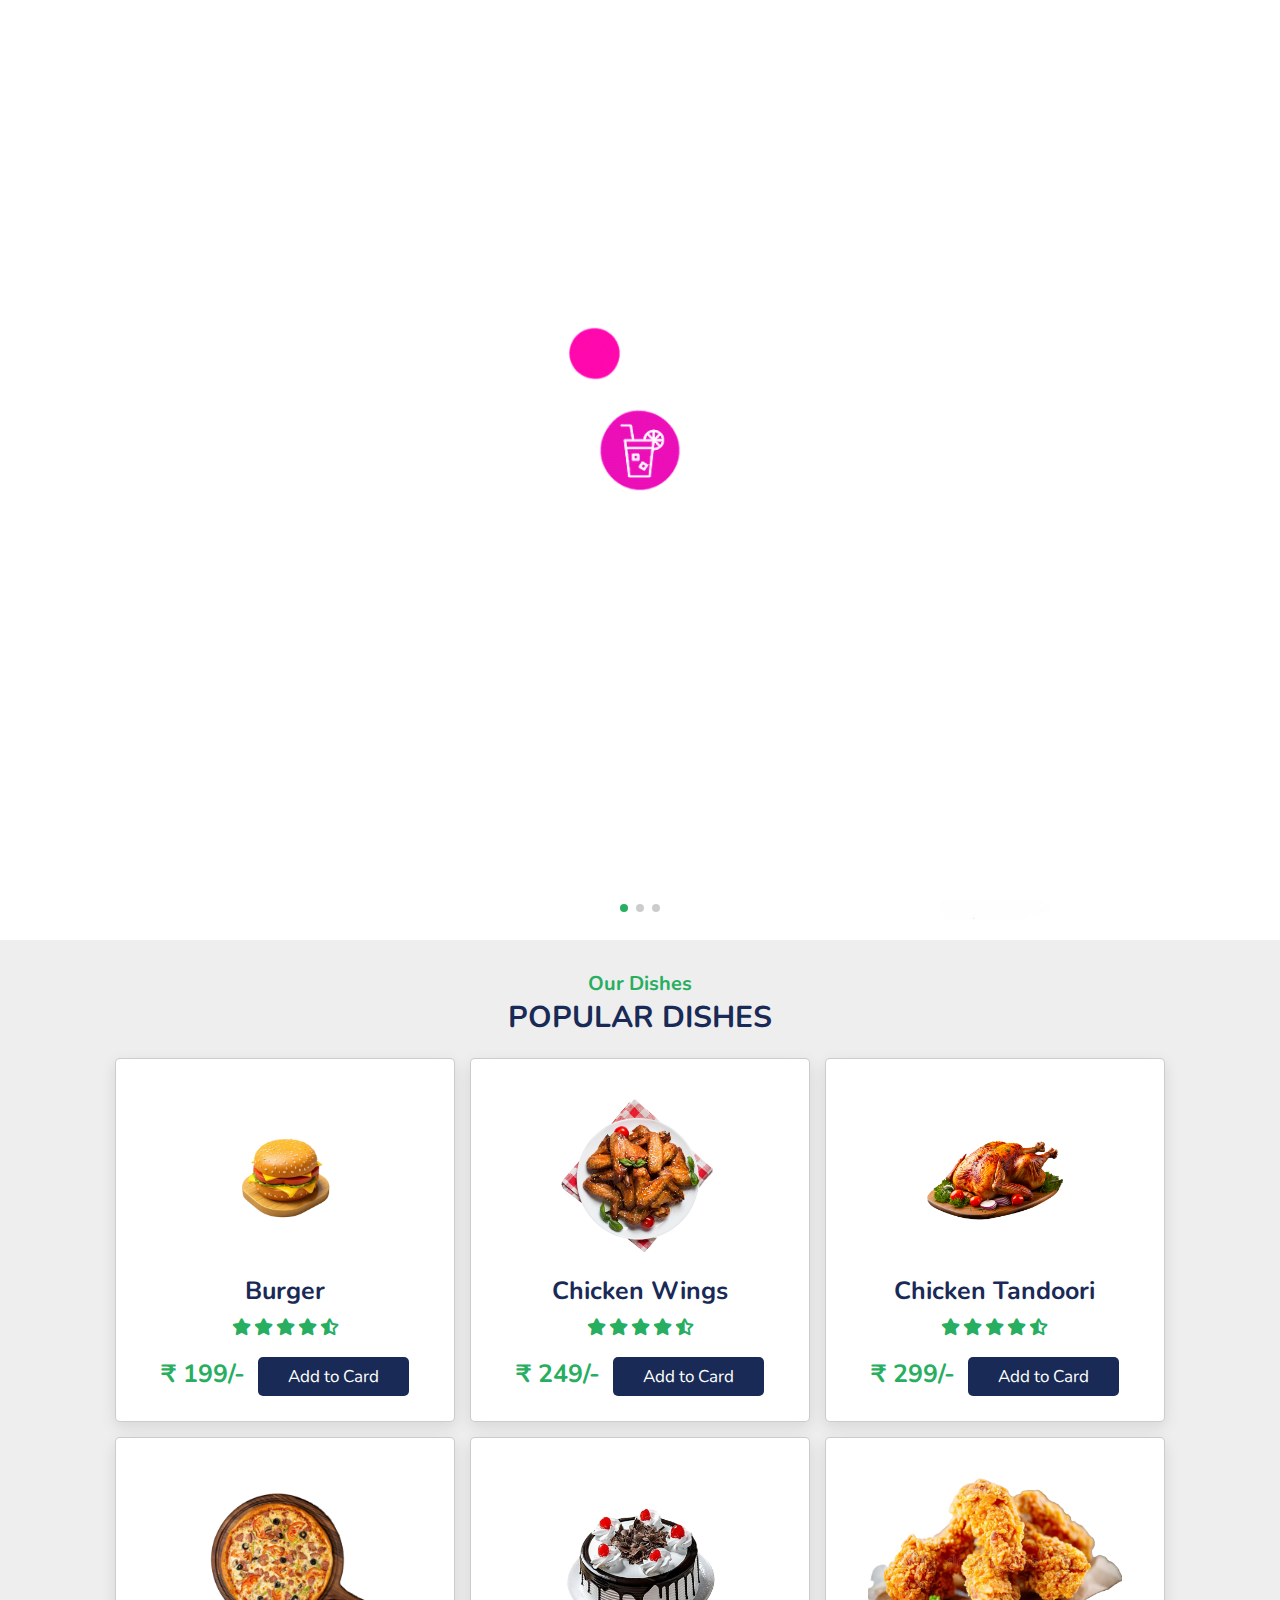
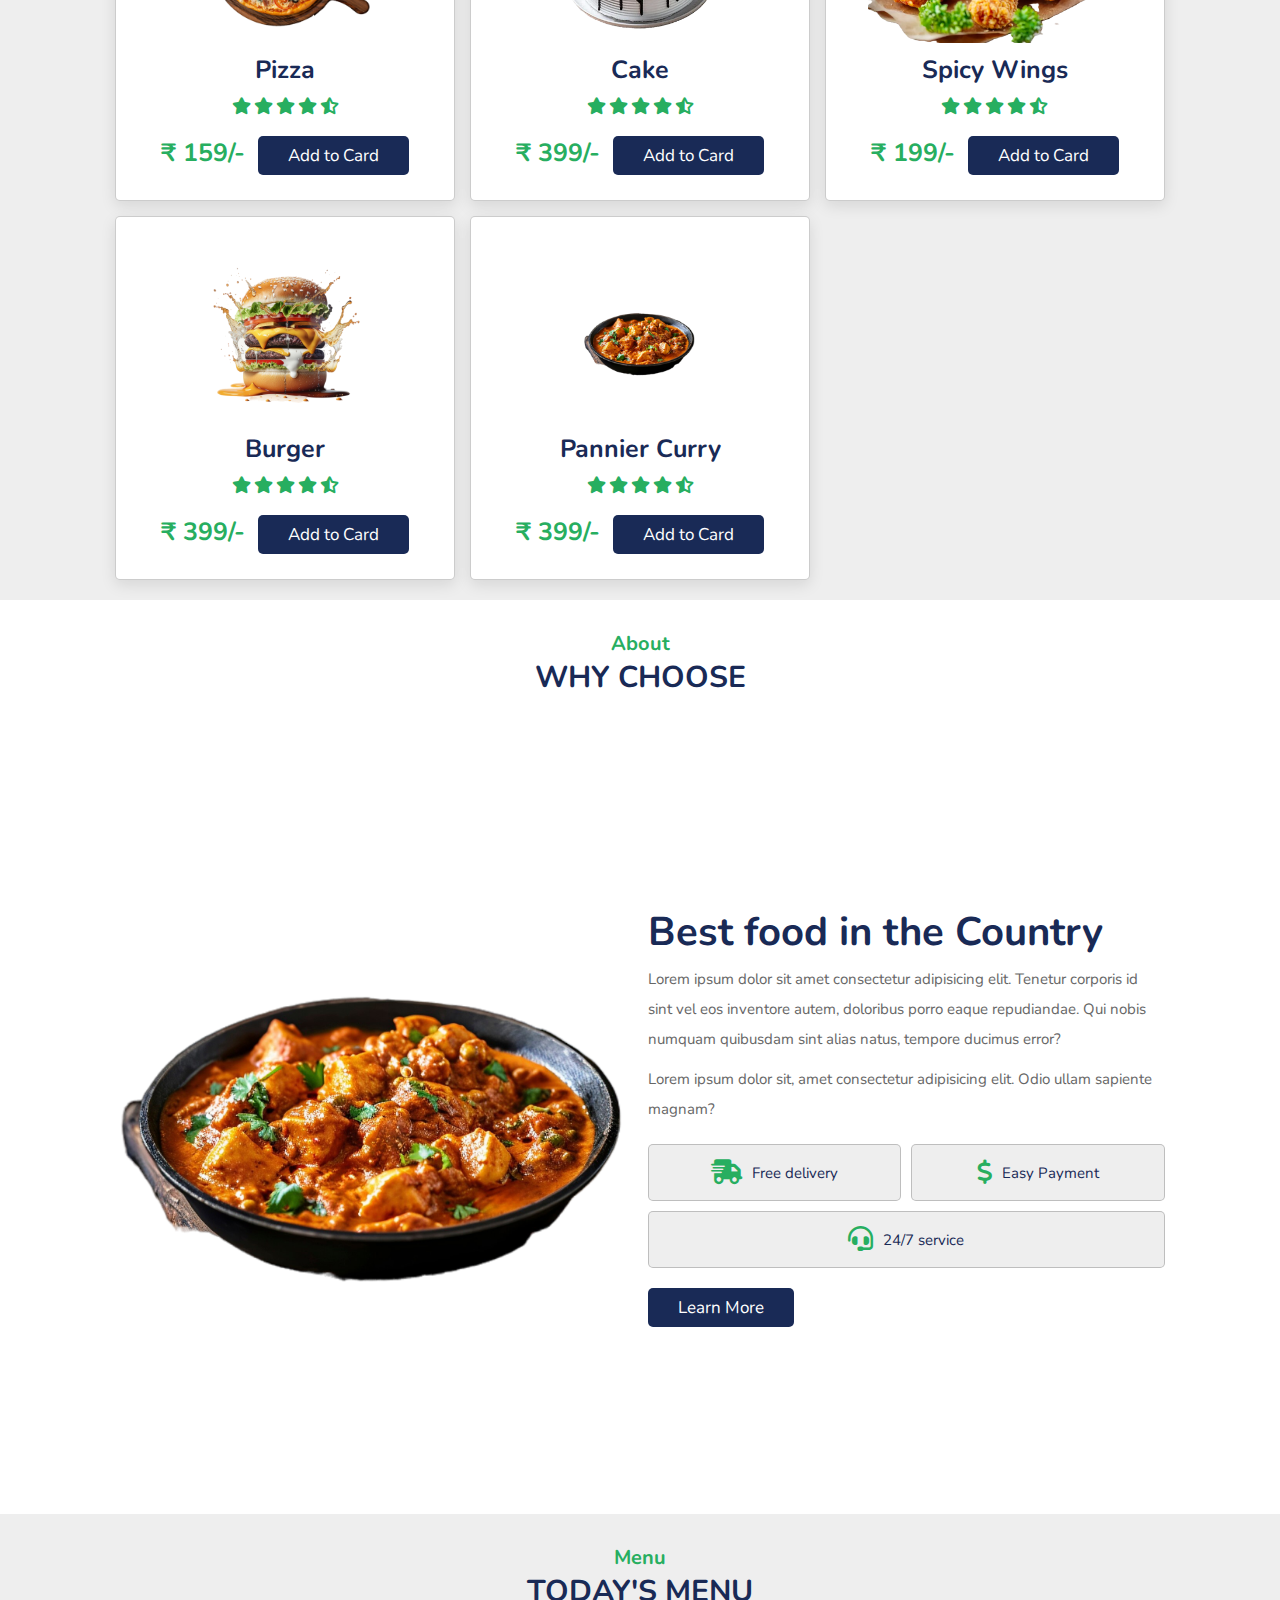
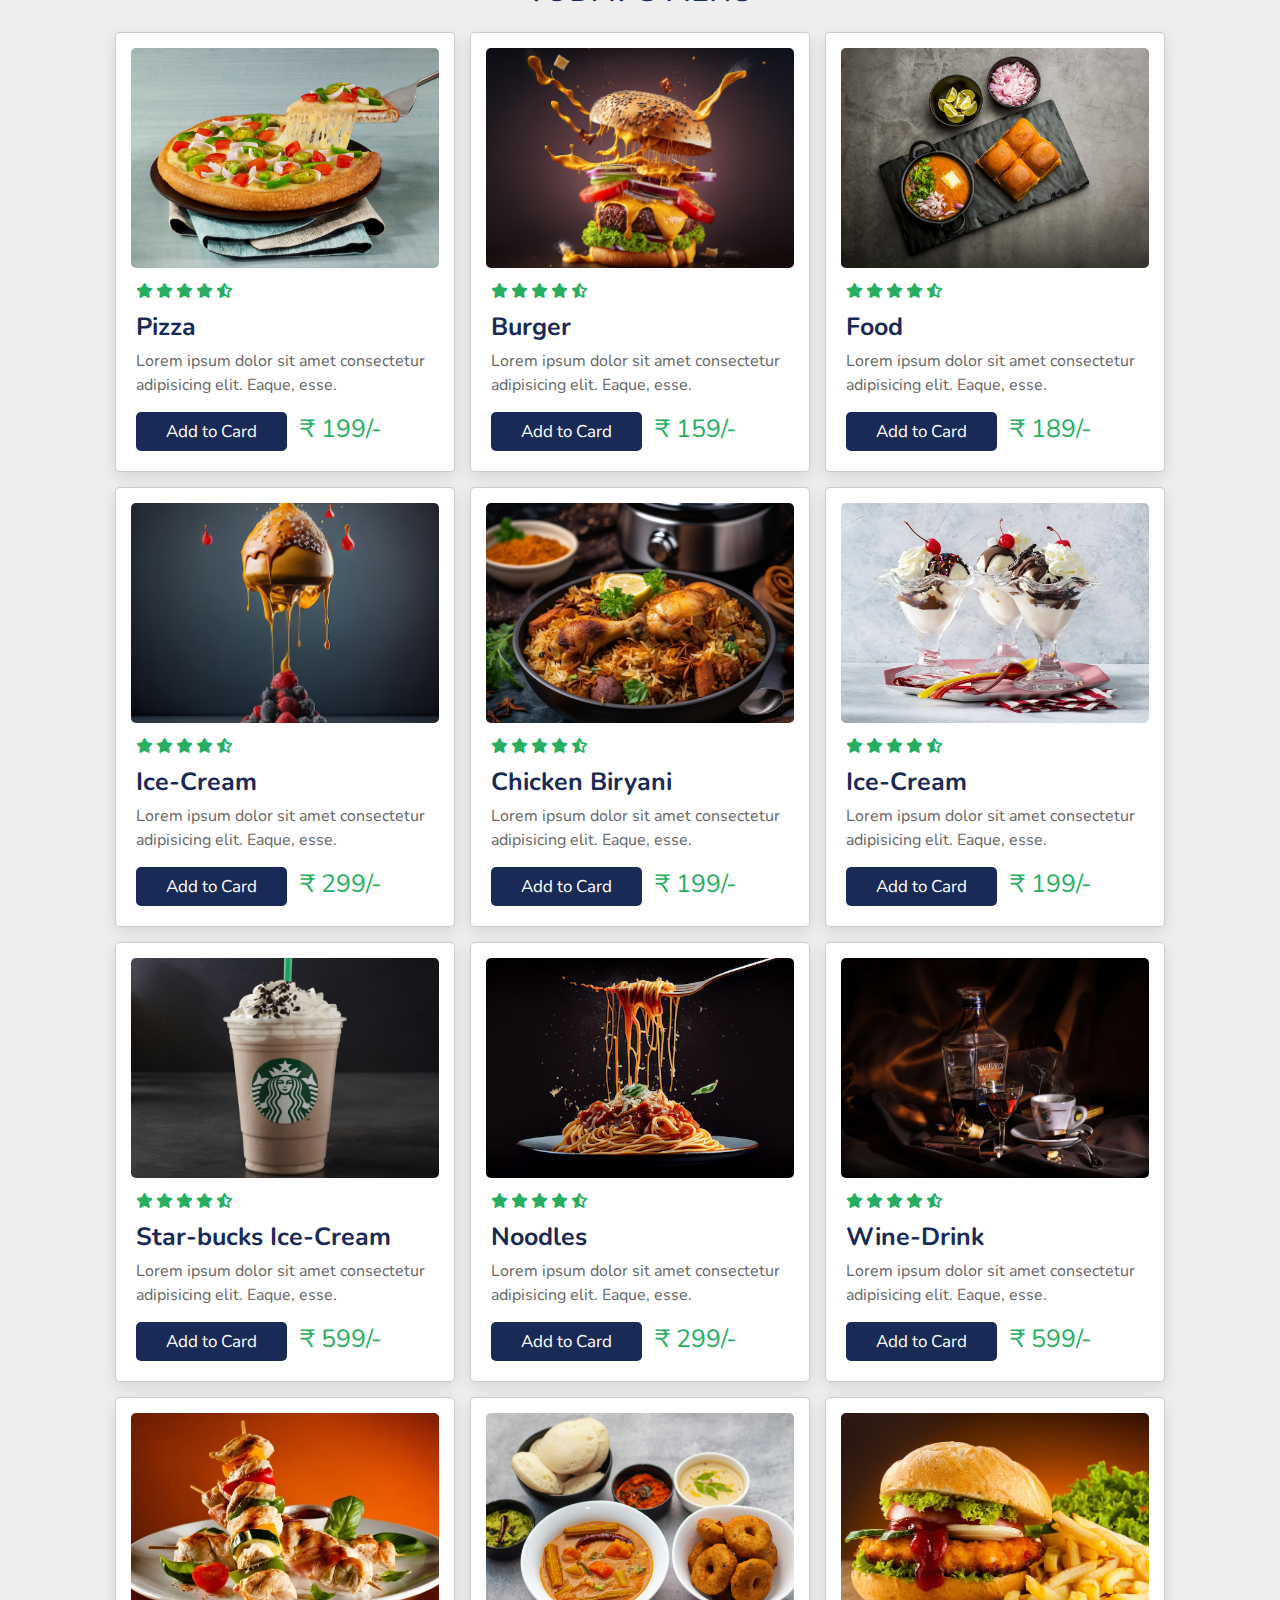
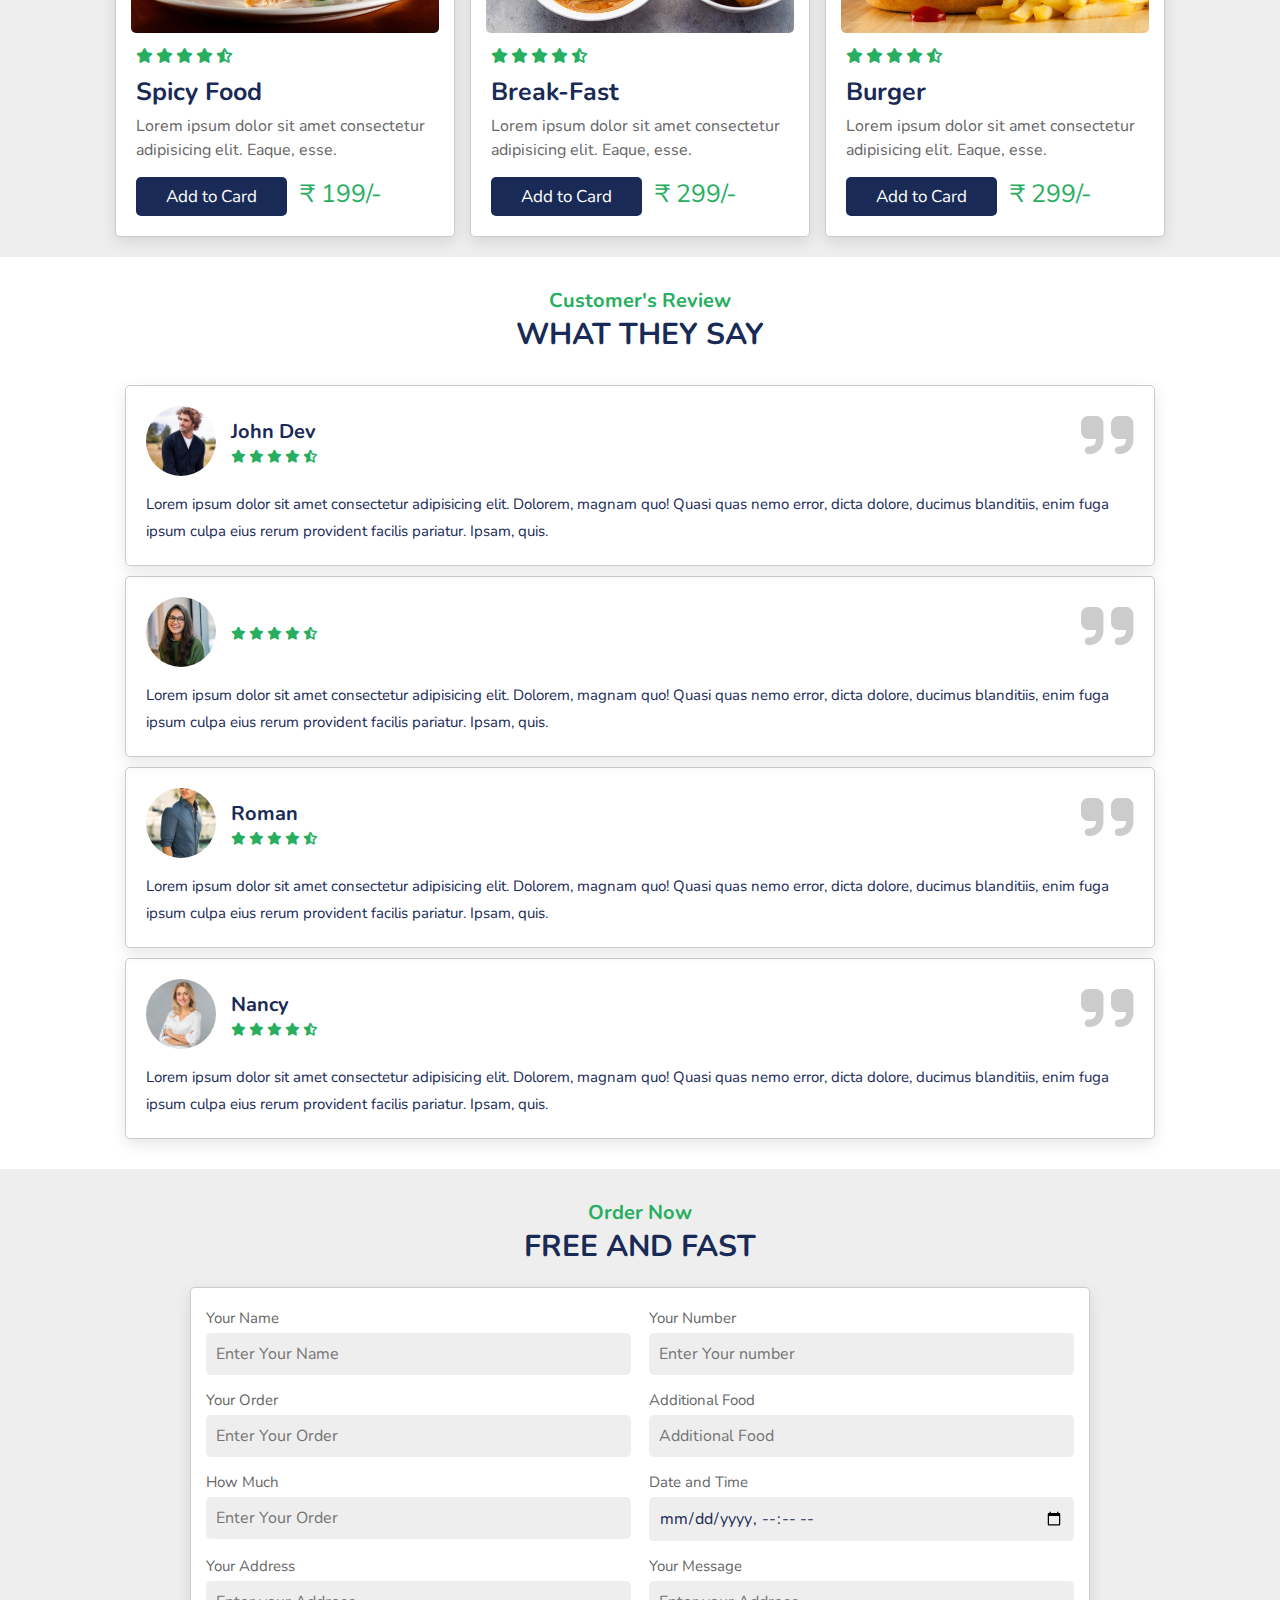
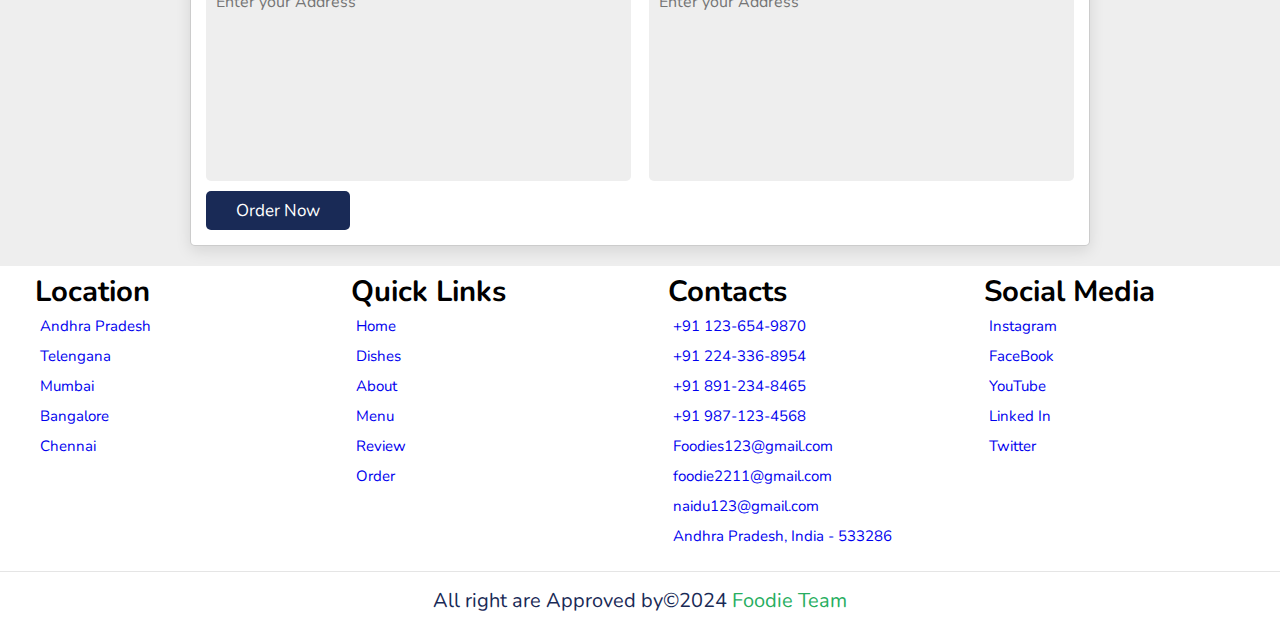
<file: index.html>
<html lang="en">
  <head>
    <meta charset="UTF-8" />
    <meta name="viewport" content="width=device-width, initial-scale=1.0" />
    <title>Foodie Web-Page</title>
    <!-- font links -->
    <link
      rel="stylesheet"
      href="https://cdnjs.cloudflare.com/ajax/libs/font-awesome/6.5.2/css/all.min.css"
    />

    <link
      rel="stylesheet"
      href="https://cdn.jsdelivr.net/npm/swiper@11/swiper-bundle.min.css"
    />
    <link rel="icon" type="image/x-icon" href="Assets/LOGO.png">

    <!-- css link -->
    <link rel="stylesheet" href="stylee.css" />
  </head>
  <body>
    <!-- header section starts -->
    <header>
      <a href="#" class="logo"><i class="fas fa-utensils"></i> Foodie.</a>
       

      <nav class="navbar">
        <a class="active" href="#">Home</a>
        <a href="#dishes">Dishes</a>
        <a href="#about">About</a>
        <a href="#menu">Menu</a>
        <a href="#review">Review</a>
        <a href="#order">Order</a>
        <span class="login"><a href="login.html">Login</a></span>
        <span class=""><a href="signup.html">SignUp</a></span>
      </nav>

      <div class="icons">
        <i class="fas fa-bars" id="menu-bars"></i>
        <i class="fas fa-search" id="search-icon"></i>
        <a href="#" class="fas fa-heart"></a>
        <a href="#" class="fas fa-shopping-cart"></a>
      </div>
    </header>

    <!-- search form -->
    <form action="" id="search-form">
      <input
        type="search"
        placeholder="Search Here ...."
        name=""
        id="search-box"
      />
      <label for="search-box" class="fas fa-search"></label>
      <i class="fas fa-times" id="close"></i>
    </form>

    <!-- home section starts -->

     <section class="home" id="#home">
      <div class="swiper mySwiper home-slider">
        <div class="swiper-wrapper wrapper">
          <div class="swiper-slide slide">
            <div class="content">
              <span>Special Dish</span>
              <h3>Spicy roles</h3>
              <p>
                Lorem ipsum dolor sit amet consectetur adipisicing elit. Ut quis
                sed ea.
              </p>
              <a href="#" class="btn">Order Now</a>
            </div>
            <div class="image">
              <img
                src="Assets/home-img-1.png"
                alt=""
                height="100%"
                class="img1"
              />
            </div>
          </div>
          <div class="swiper-slide slide">
            <div class="content">
              <span>Special Dish</span>
              <h3>Chicken Tandoori</h3>
              <p>
                Lorem ipsum dolor sit amet consectetur adipisicing elit. Ut quis
                sed ea.
              </p>
              <a href="#" class="btn">Order Now</a>
            </div>
            <div class="image">
              <img
                src="Assets/home-img-2.png"
                alt=""
                height="100%"
                class="img1"
              />
            </div>
          </div>
          <div class="swiper-slide slide">
            <div class="content">
              <span>Special Dish</span>
              <h3>Pizza cheese</h3>
              <p>
                Lorem ipsum dolor sit amet consectetur adipisicing elit. Ut quis
                sed ea.
              </p>
              <a href="#" class="btn">Order Now</a>
            </div>
            <div class="image">
              <img src="Assets/home-img-3.png" alt="" />
            </div>
          </div>
        </div>
        <div class="swiper-pagination"></div>
      </div>
     </section>

    <!-- Dishes section  -->

     <section class="dishes" id="dishes">
        <h3 class="sub-heading">Our Dishes</h3>
        <h1 class="heading">Popular Dishes</h1>

        <div class="box-container">
            <div class="box">
                <a href="#" class="fas fa-heart"></a>
                <a href="#" class="fas fa-eye"></a>
                <img src="Assets/dish-1.png" alt="" >
                <h3>Burger</h3>
                <div class="stars">
                    <i class="fas fa-star"></i>
                    <i class="fas fa-star"></i>
                    <i class="fas fa-star"></i>
                    <i class="fas fa-star"></i>
                    <i class="fas fa-star-half-alt"></i>
                </div>
                <span>&#8377 199/-</span>
                <a href="" class="btn">Add to Card</a>
            </div>
            <div class="box">
                <a href="#" class="fas fa-heart"></a>
                <a href="#" class="fas fa-eye"></a>
                <img src="Assets/dish-2.png" alt="" class="img-2">
                <h3>Chicken Wings</h3>
                <div class="stars">
                    <i class="fas fa-star"></i>
                    <i class="fas fa-star"></i>
                    <i class="fas fa-star"></i>
                    <i class="fas fa-star"></i>
                    <i class="fas fa-star-half-alt"></i>
                </div>
                <span>&#8377 249/-</span>
                <a href="" class="btn">Add to Card</a>
            </div>
            <div class="box">
                <a href="#" class="fas fa-heart"></a>
                <a href="#" class="fas fa-eye"></a>
                <img src="Assets/dish-3.png" alt="" >
                <h3>Chicken Tandoori</h3>
                <div class="stars">
                    <i class="fas fa-star"></i>
                    <i class="fas fa-star"></i>
                    <i class="fas fa-star"></i>
                    <i class="fas fa-star"></i>
                    <i class="fas fa-star-half-alt"></i>
                </div>
                <span>&#8377 299/-</span>
                <a href="" class="btn">Add to Card</a>
            </div>
            <div class="box">
                <a href="#" class="fas fa-heart"></a>
                <a href="#" class="fas fa-eye"></a>
                <img src="Assets/dish-4.png" alt="" >
                <h3>Pizza</h3>
                <div class="stars">
                    <i class="fas fa-star"></i>
                    <i class="fas fa-star"></i>
                    <i class="fas fa-star"></i>
                    <i class="fas fa-star"></i>
                    <i class="fas fa-star-half-alt"></i>
                </div>
                <span>&#8377 159/-</span>
                <a href="" class="btn">Add to Card</a>
            </div>
            <div class="box">
                <a href="#" class="fas fa-heart"></a>
                <a href="#" class="fas fa-eye"></a>
                <img src="Assets/dish-5.png" alt="" >
                <h3>Cake</h3>
                <div class="stars">
                    <i class="fas fa-star"></i>
                    <i class="fas fa-star"></i>
                    <i class="fas fa-star"></i>
                    <i class="fas fa-star"></i>
                    <i class="fas fa-star-half-alt"></i>
                </div>
                <span>&#8377 399/-</span>
                <a href="" class="btn">Add to Card</a>
            </div>
            <div class="box">
                <a href="#" class="fas fa-heart"></a>
                <a href="#" class="fas fa-eye"></a>
                <img src="Assets/dish-6.png" alt="">
                <h3>Spicy Wings</h3>
                <div class="stars">
                    <i class="fas fa-star"></i>
                    <i class="fas fa-star"></i>
                    <i class="fas fa-star"></i>
                    <i class="fas fa-star"></i>
                    <i class="fas fa-star-half-alt"></i>
                </div>
                <span>&#8377 199/-</span>
                <a href="" class="btn">Add to Card</a>
            </div>
            <div class="box">
                <a href="#" class="fas fa-heart"></a>
                <a href="#" class="fas fa-eye"></a>
                <img src="Assets/menu-2.png" alt="">
                <h3>Burger</h3>
                <div class="stars">
                    <i class="fas fa-star"></i>
                    <i class="fas fa-star"></i>
                    <i class="fas fa-star"></i>
                    <i class="fas fa-star"></i>
                    <i class="fas fa-star-half-alt"></i>
                </div>
                <span>&#8377 399/-</span>
                <a href="" class="btn">Add to Card</a>
            </div>
            <div class="box">
                <a href="#" class="fas fa-heart"></a>
                <a href="#" class="fas fa-eye"></a>
                <img src="Assets/about-img.png" alt="">
                <h3>Pannier Curry</h3>
                <div class="stars">
                    <i class="fas fa-star"></i>
                    <i class="fas fa-star"></i>
                    <i class="fas fa-star"></i>
                    <i class="fas fa-star"></i>
                    <i class="fas fa-star-half-alt"></i>
                </div>
                <span>&#8377 399/-</span>
                <a href="" class="btn">Add to Card</a>
            </div>
        </div>
     </section>  
    <!-- about section   -->
     <section class="about" id="about">
        <h3 class="sub-heading">About</h3>
        <h1 class="heading">Why Choose </h1>
        <div class="row">
            <div class="image">
                <img src="Assets/about-img.png" alt="">
            </div>
            <div class="content">
                <h3>Best food in the Country</h3>
                <p>Lorem ipsum dolor sit amet consectetur adipisicing elit. Tenetur corporis id sint vel eos inventore autem, doloribus porro eaque repudiandae. Qui nobis numquam quibusdam sint alias natus, tempore ducimus error?</p>
                <p>Lorem ipsum dolor sit, amet consectetur adipisicing elit. Odio ullam sapiente magnam?
                </p>
                <div class="icons-container">
                    <div class="icons">
                        <i class="fas fa-shipping-fast"></i>
                        <span>Free delivery</span>
                    </div>
                    <div class="icons">
                        <i class="fas fa-dollar-sign"></i>
                        <span>Easy Payment</span>
                    </div>
                    <div class="icons">
                        <i class="fas fa-headset"></i>
                        <span>24/7 service</span>
                    </div>
                </div>
                <a href="#" class="btn">Learn More</a>
            </div>
        </div>
     </section>
     <!-- menu section -->
     <section class="menu" id="menu">
        <h3 class="sub-heading">Menu</h3>
        <h1 class="heading">Today's Menu</h1>
        <div class="box-container">
            <div class="box">
                <div class="image">
                    <img src="Assets/menu-1.jpg" alt="">
                    <a href="#" class="fas fa-heart"></a>
                </div>
                <div class="content">
                    <div class="stars">
                        <i class="fas fa-star"></i>
                        <i class="fas fa-star"></i>
                        <i class="fas fa-star"></i>
                        <i class="fas fa-star"></i>
                        <i class="fas fa-star-half-alt"></i>
                    </div>
                    <h3>Pizza</h3>
                    <p>Lorem ipsum dolor sit amet consectetur adipisicing elit. Eaque, esse.</p>
                    <a href="#" class="btn"> Add to Card</a>
                    <span class="price">&#8377 199/-</span>
                </div>
            </div>
            <div class="box">
                <div class="image">
                    <img src="Assets/menu-2.avif" alt="">
                    <a href="#" class="fas fa-heart"></a>
                </div>
                <div class="content">
                    <div class="stars">
                        <i class="fas fa-star"></i>
                        <i class="fas fa-star"></i>
                        <i class="fas fa-star"></i>
                        <i class="fas fa-star"></i>
                        <i class="fas fa-star-half-alt"></i>
                    </div>
                    <h3>Burger</h3>
                    <p>Lorem ipsum dolor sit amet consectetur adipisicing elit. Eaque, esse.</p>
                    <a href="#" class="btn"> Add to Card</a>
                    <span class="price">&#8377 159/-</span>
                </div>
            </div>
            <div class="box">
                <div class="image">
                    <img src="Assets/menu-3.jpg" alt="">
                    <a href="#" class="fas fa-heart"></a>
                </div>
                <div class="content">
                    <div class="stars">
                        <i class="fas fa-star"></i>
                        <i class="fas fa-star"></i>
                        <i class="fas fa-star"></i>
                        <i class="fas fa-star"></i>
                        <i class="fas fa-star-half-alt"></i>
                    </div>
                    <h3>Food</h3>
                    <p>Lorem ipsum dolor sit amet consectetur adipisicing elit. Eaque, esse.</p>
                    <a href="#" class="btn"> Add to Card</a>
                    <span class="price">&#8377 189/-</span>
                </div>
            </div>
            <div class="box">
                <div class="image">
                    <img src="Assets/menu-4.avif" alt="">
                    <a href="#" class="fas fa-heart"></a>
                </div>
                <div class="content">
                    <div class="stars">
                        <i class="fas fa-star"></i>
                        <i class="fas fa-star"></i>
                        <i class="fas fa-star"></i>
                        <i class="fas fa-star"></i>
                        <i class="fas fa-star-half-alt"></i>
                    </div>
                    <h3>Ice-Cream</h3>
                    <p>Lorem ipsum dolor sit amet consectetur adipisicing elit. Eaque, esse.</p>
                    <a href="#" class="btn"> Add to Card</a>
                    <span class="price">&#8377 299/-</span>
                </div>
            </div>
            <div class="box">
                <div class="image">
                    <img src="Assets/menu-5.jpeg" alt="">
                    <a href="#" class="fas fa-heart"></a>
                </div>
                <div class="content">
                    <div class="stars">
                        <i class="fas fa-star"></i>
                        <i class="fas fa-star"></i>
                        <i class="fas fa-star"></i>
                        <i class="fas fa-star"></i>
                        <i class="fas fa-star-half-alt"></i>
                    </div>
                    <h3>Chicken Biryani</h3>
                    <p>Lorem ipsum dolor sit amet consectetur adipisicing elit. Eaque, esse.</p>
                    <a href="#" class="btn"> Add to Card</a>
                    <span class="price">&#8377 199/-</span>
                </div>
            </div>
            <div class="box">
                <div class="image">
                    <img src="Assets/menu-6.webp" alt="">
                    <a href="#" class="fas fa-heart"></a>
                </div>
                <div class="content">
                    <div class="stars">
                        <i class="fas fa-star"></i>
                        <i class="fas fa-star"></i>
                        <i class="fas fa-star"></i>
                        <i class="fas fa-star"></i>
                        <i class="fas fa-star-half-alt"></i>
                    </div>
                    <h3>Ice-Cream</h3>
                    <p>Lorem ipsum dolor sit amet consectetur adipisicing elit. Eaque, esse.</p>
                    <a href="#" class="btn"> Add to Card</a>
                    <span class="price">&#8377 199/-</span>
                </div>
            </div>
            <div class="box">
                <div class="image">
                    <img src="Assets/menu-7.jpg" alt="">
                    <a href="#" class="fas fa-heart"></a>
                </div>
                <div class="content">
                    <div class="stars">
                        <i class="fas fa-star"></i>
                        <i class="fas fa-star"></i>
                        <i class="fas fa-star"></i>
                        <i class="fas fa-star"></i>
                        <i class="fas fa-star-half-alt"></i>
                    </div>
                    <h3>Star-bucks Ice-Cream</h3>
                    <p>Lorem ipsum dolor sit amet consectetur adipisicing elit. Eaque, esse.</p>
                    <a href="#" class="btn"> Add to Card</a>
                    <span class="price">&#8377 599/-</span>
                </div>
            </div>
            <div class="box">
                <div class="image">
                    <img src="Assets/menu-8.avif" alt="">
                    <a href="#" class="fas fa-heart"></a>
                </div>
                <div class="content">
                    <div class="stars">
                        <i class="fas fa-star"></i>
                        <i class="fas fa-star"></i>
                        <i class="fas fa-star"></i>
                        <i class="fas fa-star"></i>
                        <i class="fas fa-star-half-alt"></i>
                    </div>
                    <h3>Noodles</h3>
                    <p>Lorem ipsum dolor sit amet consectetur adipisicing elit. Eaque, esse.</p>
                    <a href="#" class="btn"> Add to Card</a>
                    <span class="price">&#8377 299/-</span>
                </div>
            </div>
            <div class="box">
                <div class="image">
                    <img src="Assets/menu-9.jpg" alt="">
                    <a href="#" class="fas fa-heart"></a>
                </div>
                <div class="content">
                    <div class="stars">
                        <i class="fas fa-star"></i>
                        <i class="fas fa-star"></i>
                        <i class="fas fa-star"></i>
                        <i class="fas fa-star"></i>
                        <i class="fas fa-star-half-alt"></i>
                    </div>
                    <h3>Wine-Drink</h3>
                    <p>Lorem ipsum dolor sit amet consectetur adipisicing elit. Eaque, esse.</p>
                    <a href="#" class="btn"> Add to Card</a>
                    <span class="price">&#8377 599/-</span>
                </div>
            </div>
            <div class="box">
                <div class="image">
                    <img src="Assets/menu-10.jpg" alt="">
                    <a href="#" class="fas fa-heart"></a>
                </div>
                <div class="content">
                    <div class="stars">
                        <i class="fas fa-star"></i>
                        <i class="fas fa-star"></i>
                        <i class="fas fa-star"></i>
                        <i class="fas fa-star"></i>
                        <i class="fas fa-star-half-alt"></i>
                    </div>
                    <h3>Spicy Food</h3>
                    <p>Lorem ipsum dolor sit amet consectetur adipisicing elit. Eaque, esse.</p>
                    <a href="#" class="btn"> Add to Card</a>
                    <span class="price">&#8377 199/-</span>
                </div>
            </div>
            <div class="box">
                <div class="image">
                    <img src="Assets/menu-11.jpeg" alt="">
                    <a href="#" class="fas fa-heart"></a>
                </div>
                <div class="content">
                    <div class="stars">
                        <i class="fas fa-star"></i>
                        <i class="fas fa-star"></i>
                        <i class="fas fa-star"></i>
                        <i class="fas fa-star"></i>
                        <i class="fas fa-star-half-alt"></i>
                    </div>
                    <h3>Break-Fast</h3>
                    <p>Lorem ipsum dolor sit amet consectetur adipisicing elit. Eaque, esse.</p>
                    <a href="#" class="btn"> Add to Card</a>
                    <span class="price">&#8377 299/-</span>
                </div>
            </div>
            <div class="box">
                <div class="image">
                    <img src="Assets/menu-12.jpg" alt="">
                    <a href="#" class="fas fa-heart"></a>
                </div>
                <div class="content">
                    <div class="stars">
                        <i class="fas fa-star"></i>
                        <i class="fas fa-star"></i>
                        <i class="fas fa-star"></i>
                        <i class="fas fa-star"></i>
                        <i class="fas fa-star-half-alt"></i>
                    </div>
                    <h3>Burger</h3>
                    <p>Lorem ipsum dolor sit amet consectetur adipisicing elit. Eaque, esse.</p>
                    <a href="#" class="btn"> Add to Card</a>
                    <span class="price">&#8377 299/-</span>
                </div>
            </div>
        </div>
     </section>
    <!-- review section -->
     <section class="review" id="review">
        <h3 class="sub-heading">Customer's Review</h3>
        <h1 class="heading">What they Say</h1>
        <div class=" review-slider">
            <div class="">
                <div class="slide">
                    <i class="fas fa-quote-right"></i>
                    <div class="user">
                        <img src="Assets/pic-1.jpg" alt="">
                        <div class="user-info">
                            <h3>John Dev</h3>
                            <div class="stars">
                                <i class="fas fa-star"></i>
                                <i class="fas fa-star"></i>
                                <i class="fas fa-star"></i>
                                <i class="fas fa-star"></i>
                                <i class="fas fa-star-half-alt"></i>
                            </div>
                        </div>
                    </div>
                    <p>Lorem ipsum dolor sit amet consectetur adipisicing elit. Dolorem, magnam quo! Quasi quas nemo error, dicta dolore, ducimus blanditiis, enim fuga ipsum culpa eius rerum provident facilis pariatur. Ipsam, quis.</p>
                </div>
            </div>
            <div class="Jenny">
                <div class="slide">
                    <i class="fas fa-quote-right"></i>
                    <div class="user">
                        <img src="Assets/pic-2.jpg" alt="">
                        <div class="user-info">
                            <h3></h3>
                            <div class="stars">
                                <i class="fas fa-star"></i>
                                <i class="fas fa-star"></i>
                                <i class="fas fa-star"></i>
                                <i class="fas fa-star"></i>
                                <i class="fas fa-star-half-alt"></i>
                            </div>
                        </div>
                    </div>
                    <p>Lorem ipsum dolor sit amet consectetur adipisicing elit. Dolorem, magnam quo! Quasi quas nemo error, dicta dolore, ducimus blanditiis, enim fuga ipsum culpa eius rerum provident facilis pariatur. Ipsam, quis.</p>
                </div>
            </div>
            <div class="">
                <div class="slide">
                    <i class="fas fa-quote-right"></i>
                    <div class="user">
                        <img src="Assets/pic-3.jpg" alt="">
                        <div class="user-info">
                            <h3>Roman</h3>
                            <div class="stars">
                                <i class="fas fa-star"></i>
                                <i class="fas fa-star"></i>
                                <i class="fas fa-star"></i>
                                <i class="fas fa-star"></i>
                                <i class="fas fa-star-half-alt"></i>
                            </div>
                        </div>
                    </div>
                    <p>Lorem ipsum dolor sit amet consectetur adipisicing elit. Dolorem, magnam quo! Quasi quas nemo error, dicta dolore, ducimus blanditiis, enim fuga ipsum culpa eius rerum provident facilis pariatur. Ipsam, quis.</p>
                </div>
            </div>
            <div class="">
                <div class=" slide">
                    <i class="fas fa-quote-right"></i>
                    <div class="user">
                        <img src="Assets/pic-4.avif" alt="">
                        <div class="user-info">
                            <h3>Nancy</h3>
                            <div class="stars">
                                <i class="fas fa-star"></i>
                                <i class="fas fa-star"></i>
                                <i class="fas fa-star"></i>
                                <i class="fas fa-star"></i>
                                <i class="fas fa-star-half-alt"></i>
                            </div>
                        </div>
                    </div>
                    <p>Lorem ipsum dolor sit amet consectetur adipisicing elit. Dolorem, magnam quo! Quasi quas nemo error, dicta dolore, ducimus blanditiis, enim fuga ipsum culpa eius rerum provident facilis pariatur. Ipsam, quis.</p>
                </div>
            </div>
        </div>
     </section>
     <!-- Order section -->
      <section class="order" id="order">
        <h3 class="sub-heading">Order Now</h3>
        <h1 class="heading">Free and Fast</h1>
        <form action="">
            <div class="inputBox">
                <div class="input">
                    <span>Your Name</span>
                    <input type="text" name="" placeholder="Enter Your Name" id="">
                </div>
                <div class="input">
                    <span>Your Number</span>
                    <input type="number" name="" placeholder="Enter Your number" id="">
                </div>
            </div>
            <div class="inputBox">
                <div class="input">
                    <span>Your Order</span>
                    <input type="text" name="" placeholder="Enter Your Order" id="">
                </div>
                <div class="input">
                    <span>Additional Food</span>
                    <input type="number" name="" placeholder="Additional Food" id="">
                </div>
            </div>
            <div class="inputBox">
                <div class="input">
                    <span>How Much</span>
                    <input type="number" name="" placeholder="Enter Your Order" id="">
                </div>
                <div class="input">
                    <span>Date and Time</span>
                    <input type="datetime-local" name="" id="">
                </div>
            </div>
            <div class="inputBox">
                <div class="input">
                    <span>Your Address</span>
                    <textarea name="" placeholder="Enter your Address" id="" cols="30" rows="10"></textarea>
                </div>
                <div class="input">
                    <span>Your Message</span>
                    <textarea name="" placeholder="Enter your Address" id="" cols="30" rows="10"></textarea>
                </div>
            </div>
            <input type="submit" value="Order Now" class="btn">
        </form>
      </section>

    <!-- footer section -->
      <footer class="footer">
        <div class="box-container">
            <div class="box">
                <h3>Location</h3>
                <a href="#">Andhra Pradesh</a>
                <a href="#">Telengana</a>
                <a href="#">Mumbai</a>
                <a href="#">Bangalore</a>
                <a href="#">Chennai</a>
            </div>
            <div class="box">
                <h3>Quick Links</h3>
                <a href="#">Home</a>
                <a href="#">Dishes</a>
                <a href="#">About</a>
                <a href="#">Menu</a>
                <a href="#">Review</a>
                <a href="#">Order</a>
            </div>
            <div class="box">
                <h3>Contacts</h3>
                <a href="#">+91 123-654-9870</a>
                <a href="#">+91 224-336-8954</a>
                <a href="#">+91 891-234-8465</a>
                <a href="#">+91 987-123-4568</a>
                <a href="#">Foodies123@gmail.com</a>
                <a href="#">foodie2211@gmail.com</a>
                <a href="#">naidu123@gmail.com</a>
                <a href="#">Andhra Pradesh, India - 533286</a>
            </div>
            <div class="box">
                <h3> Social Media</h3>
                <a href="#">Instagram</a>
                <a href="#">FaceBook</a>
                <a href="#">YouTube</a>
                <a href="#">Linked In</a>
                <a href="#">Twitter</a>
            </div>
        </div>
        <div class="credit">All right are Approved by&copy;2024 <span>Foodie Team</span></div>
      </footer>
     
    <!-- loader part -->
     <div class="loader-container">
        <img src="Assets/loader.gif" alt="">
     </div>

    <script src="https://cdn.jsdelivr.net/npm/swiper@11/swiper-bundle.min.js"></script>
    <script src="script.js"></script>
  </body>
</html>
</file>
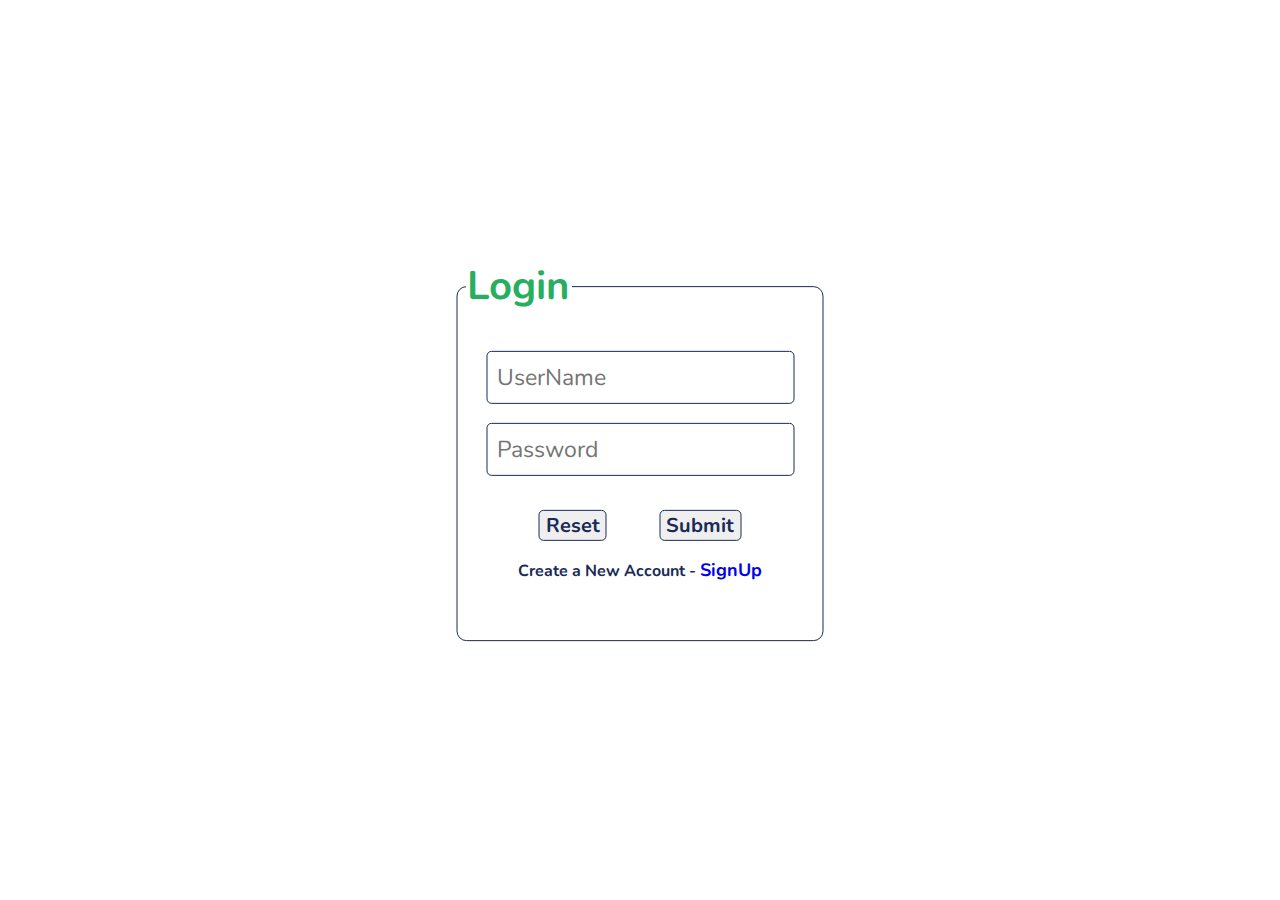
<file: login.html>
<!DOCTYPE html>
<html lang="en">
  <head>
    <meta charset="UTF-8" />
    <meta name="viewport" content="width=device-width, initial-scale=1.0" />
    <title>Document</title>
    <link rel="stylesheet" href="login.css" />
  </head>
  <body>
    <form action="index.html" class="login">
      <fieldset>
        <legend>Login</legend>
        <table>
          <thead>
            <tr>
              <td>
                <input type="text" name="" id="user" placeholder="UserName" />
              </td>
            </tr>
            <tr>
              <td>
                <input
                  type="password"
                  name=""
                  id="user"
                  placeholder="Password"
                />
              </td>
            </tr>
            <tr>
              <td>
                <div class="sub">
                  <input type="reset" value="Reset" id="reset" />
                  <input type="submit" value="Submit" id="reset" />
                </div>
              </td>
            </tr>
            <tr>
              <td>
                <h2>
                    Create a New Account - <a href="signup.html">SignUp</a>
                </h2>
              </td>
            </tr>
          </thead>
        </table>
      </fieldset>
    </form>
  </body>
</html>
</file>
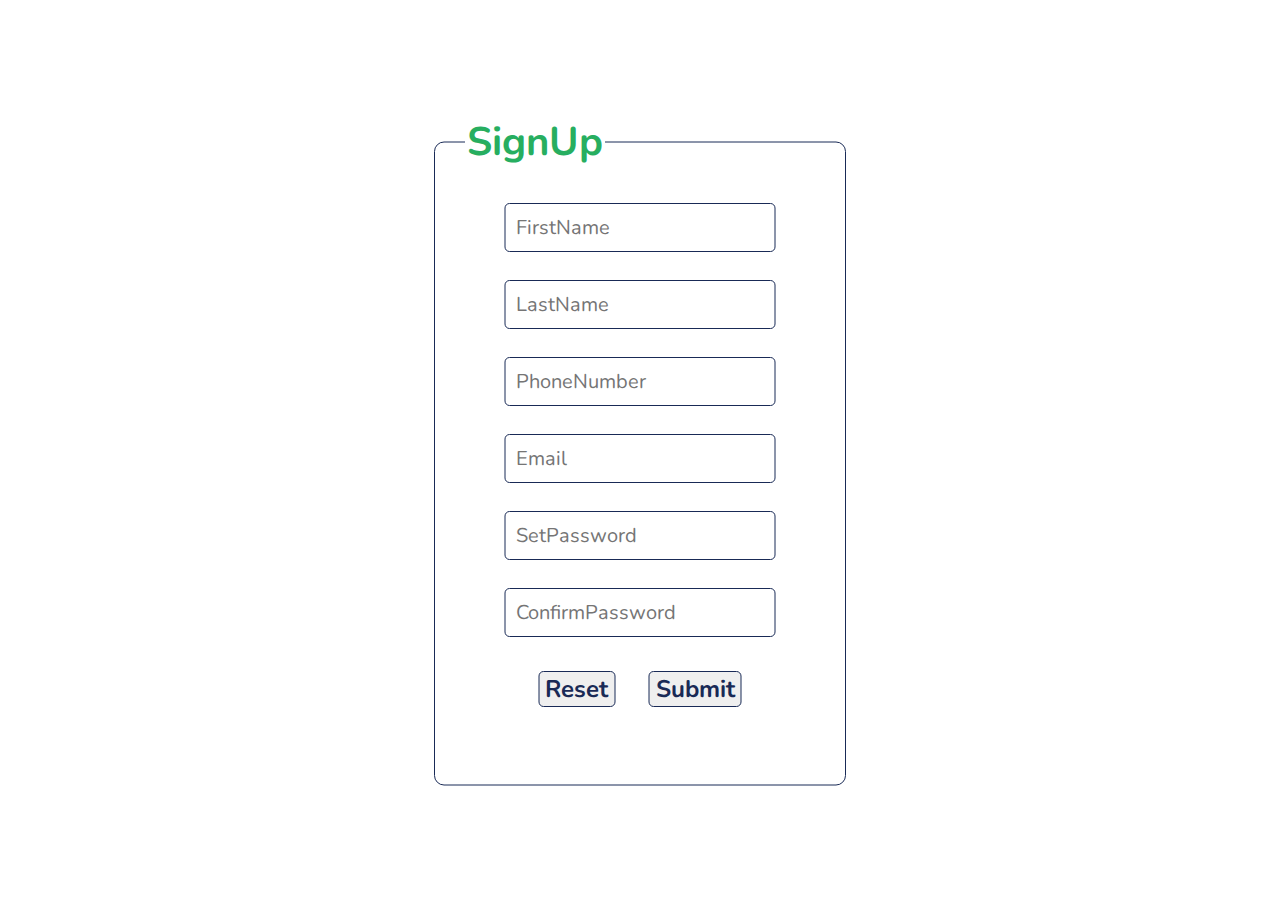
<file: signup.html>
<!DOCTYPE html>
<html lang="en">
  <head>
    <meta charset="UTF-8" />
    <meta name="viewport" content="width=device-width, initial-scale=1.0" />
    <title>Document</title>
    <link rel="stylesheet" href="login.css" />
  </head>
  <body>
    <form action="index.html" class="SignUp">
      <fieldset>
        <legend>SignUp</legend>
        <table>
          <thead>
            <tr>
              <td>
                <input type="text" name="" id="user" placeholder="FirstName" />
              </td>
            </tr>
            <tr>
              <td>
                <input type="text" name="" id="user" placeholder="LastName" />
              </td>
            </tr>
            <tr>
              <td>
                <input
                  type="number"
                  name=""
                  id="user"
                  placeholder="PhoneNumber"
                />
              </td>
            </tr>
            <tr>
              <td>
                <input type="email" name="" id="user" placeholder="Email" />
              </td>
            </tr>
            <tr>
              <td>
                <input
                  type="password"
                  name=""
                  id="user"
                  placeholder="SetPassword"
                />
              </td>
            </tr>
            <tr>
              <td>
                <input
                  type="password"
                  name=""
                  id="user"
                  placeholder="ConfirmPassword"
                />
              </td>
            </tr>
            <tr>
              <td>
                <div class="sub">
                  <input type="reset" value="Reset" id="reset" />
                  <input type="submit" value="Submit" id="reset" />
                </div>
              </td>
            </tr>
          </thead>
        </table>
      </fieldset>
    </form>
  </body>
</html>
</file>
<file: stylee.css>
@import url("https://fonts.googleapis.com/css2?family=Nunito:ital,wght@0,200..1000;1,200..1000&display=swap");

:root {
  --green: #27ae60;
  --black: #192a56;
  --light-color: #666;
  --box-shadow: 0 0.5rem 1.5rem rgba(0, 0, 0, 0.1);
}

* {
  font-family: "NUnito", sans-serif;
  margin: 0;
  padding: 0;
  box-sizing: border-box;
  text-decoration: none;
  outline: none;
  border: none;
  transition: all 0.2s linear;
}

html {
  font-size: 62.5%;
  overflow-x: hidden;
  scroll-padding-top: 5.5rem;
  scroll-behavior: smooth;
}
section{
  padding: 2rem 9%;
}

section:nth-child(even){
  background: #eee;
}
.sub-heading{
  text-align: center;
  color: var(--green);
  font-size: 2rem;
  padding-top: 1rem;
}
.heading{
  text-align: center;
  color: var(--black);
  font-size: 3rem;
  padding-bottom: 2rem;
  text-transform: uppercase;
}
.btn{
  margin-top: 1rem;
  display: inline-block;
  font-size: 1.7rem;
  color: #fff;
  cursor: pointer;
  background: var(--black);
  border-radius: .5rem;
  padding: .8rem 3rem;
}
.btn:hover{
  background: var(--green);
  letter-spacing: .1rem;
}

header {
  position: fixed;
  top: 0;
  left: 0;
  right: 0;
  background: #fff;
  padding: 1rem 7%;
  display: flex;
  align-items: center;
  justify-content: space-between;
  z-index: 1000;
  box-shadow: var(--box-shadow);
}

header .logo {
  color: var(--black);
  font-size: 2.5rem;
  font-weight: bolder;
}

header .logo i {
  color: var(--green);
}
header .navbar .login{
  padding-left: 5rem;
}
header .navbar a {
  font-size: 1.7rem;
  border-radius: 0.5rem;
  padding: 0.5rem 1.5rem;
  color: var(--light-color);
}

header .navbar a.active,
header .navbar a:hover {
  color: #fff;
  background-color: var(--green);
}

header .icons i,
header .icons a {
  cursor: pointer;
  margin-left: 0.5rem;
  height: 4.5rem;
  line-height: 4.5rem;
  width: 4.5rem;
  text-align: center;
  font-size: 1.7rem;
  color: var(--black);
  border-radius: 50%;
  background-color: #eee;
}

header .icons i:hover,
header .icons a:hover {
  color: #fff;
  background: var(--green);
  transform: rotate(360deg);
}

header .icons #menu-bars {
  display: none;
}

#search-form{
  position: fixed;
  top: -110%; left: 0;
  height: 100%; width: 100%;
  z-index: 1004;
  background: rgba(0, 0, 0, .8);
  display: flex;
  align-items: center;
  justify-content: center;
  padding: 0 1rem;
}

#search-form.active{
  top: 0;
}

#search-form #search-box{
  width: 50rem;
  border-bottom: .1rem solid #fff;
  padding: 1rem 0;
  font-size: 3rem;
  text-transform: none;
  background:none;
  color: #fff;
}

#search-form #search-box::-webkit-search-cancel-button{
  -webkit-appearance: none;
}

#search-form label{
  color: #fff;
  cursor: pointer;
  font-size: 3rem;
}

#search-form label:hover{
  color: var(--green);
}

#search-form #close{
  position: absolute;
  color: #fff;
  cursor: pointer;
  top: 2rem ;right: 3rem;
  font-size: 5rem;
}

#search-form i:hover{
  transform: rotate(90deg);
}

.home .home-slider .slide{
  display: flex;
  align-items: center;
  flex-wrap: wrap;
  gap: 2rem;
  padding-top: 9rem;
}

.home .home-slider .slide .content{
  flex: 1 1 45rem;
}

.home .home-slider .slide .image{
  flex: 1 1 45rem;
}

.home .home-slider .slide .image img{
  width: 100%;
}

.home .home-slider .slide .content span{
  color: var(--green);
  font-size: 2.5rem;
}

.home .home-slider .slide .content h3{
  color: var(--black);
  font-size: 6rem;
}

.home .home-slider .slide .content p{
  color: var(--light-color);
  font-size: 2.2rem; 
  padding: 1rem 0;
}
.swiper-pagination-bullet-active{
  background: var(--green);
}

.dishes .box-container{
  display: grid;
  grid-template-columns: repeat(auto-fit, minmax(28rem, 1fr));
  gap: 1.5rem;
}

.dishes .box-container .box{
  padding: 2.5rem;
  background: #fff;
  border-radius: .5rem;
  border: .1rem solid rgba(0, 0, 0, 0.2);
  box-shadow: var(--box-shadow);
  position: relative;
  overflow: hidden;
  text-align: center;
  cursor: pointer;
}

.dishes .box-container .box .fa-heart,
.dishes .box-container .box .fa-eye{
  position: absolute;
  top: 1.5rem;
  background: #eee;
  border-radius: 50%;
  height: 5rem;
  width: 5rem;
  line-height: 5rem;
  font-size: 2rem;
  color: var(--black);
}
.dishes .box-container .box .fa-heart:hover,
.dishes .box-container .box .fa-eye:hover{
  background: var(--green);
  color: #fff;
}

.dishes .box-container .box .fa-heart{
  right: -15rem;
}
.dishes .box-container .box .fa-eye{
  left: -15rem;
}

.dishes .box-container .box:hover  .fa-heart{
  right: 1.5rem;
}
.dishes .box-container .box:hover  .fa-eye{
  left: 1.5rem;
}

.dishes .box-container .box img{
  height: 17rem;
  margin: 1rem 0;
}
.dishes .box-container .box .img-2{
  padding-left: 60px;
}
.dishes .box-container .box h3{
  color: var(--black);
  font-size: 2.5rem;
}
.dishes .box-container .box .stars{
  padding: 1rem 0;
}
.dishes .box-container .box .stars i{
  color: var(--green);
  font-size: 1.7rem;
}

.dishes .box-container .box span{
  color: var(--green);
  font-weight: bolder;
  font-size: 2.5rem;
  margin-right: 1rem;
}

.about .row{
  display: flex;
  flex-wrap: wrap;
  gap: 1.5rem;
  align-items: center;
 
}
.about .row .image{
  flex: 1 1 45rem;
  
}
.about .row .image img{
  width:  100%;
}
.about .row .content{
  flex: 1 1 45rem;
  padding-top: 2rem;
}
.about .row .content h3{
  color: var(--black);
  font-size: 4rem;
 
}

.about .row .content p{
  color: var(--light-color);
  font-size: 1.5rem;
  padding: .5rem 0;
  line-height: 2;
}

.about .row .content .icons-container{
  display: flex;
  gap: 1rem;
  flex-wrap: wrap;
  padding: 1rem 0;
  margin-top: .5rem;
}
.about .row .content .icons-container .icons{
  background: #eee;
  border-radius: .5rem;
  border: .1rem solid rgba(0, 0, 0, 0.2);
  display: flex;
  align-items: center;
  justify-content: center;
  gap: 1rem;
  flex:  1 1 17rem;
  padding: 1.5rem 1rem;
}
.about .row .content .icons-container .icons i{
  font-size: 2.5rem;
  color: var(--green);
}
.about .row .content .icons-container .icons span{
  font-size: 1.5rem;
  color: var(--black);
}

.menu .box-container{
  display: grid;
  grid-template-columns: repeat(auto-fit, minmax(30rem, 1fr));
  gap: 1.5rem;
}

.menu .box-container .box{
  background: #fff;
  border: .1rem solid rgba(0, 0, 0, 0.2);
  border-radius: .5rem;
  box-shadow: var(--box-shadow);
  cursor: pointer;
}
.menu .box-container .box .image{
  height: 25rem;
  width: 100%;
  padding: 1.5rem;
  overflow: hidden;
}
.menu .box-container .box .image img{
  height: 100%;
  width: 100%;
  border-radius: .5rem;
  object-fit: cover;
}

.menu .box-container .box .image .fa-heart{
  position: absolute;
  top: 2.5rem;
  right: 2.5rem;
  width: 5rem;
  height: 5rem;
  line-height: 5rem;
  text-align: center;
  font-size: 2rem;
  background: #fff;
  border-radius: 50%;
  color: var(--black);
}
.menu .box-container .box .image .fa-heart:hover{
  background-color: var(--green);
  color: #fff;
}

.menu .box-container .box .content{
  padding: 2rem;
  padding-top: 0;
}
.menu .box-container .box .content .stars{
  padding-bottom: 1rem;
}
.menu .box-container .box .content .stars i{
  font-size: 1.5rem;
  color: var(--green);
}
.menu .box-container .box .content h3{
  color: var(--black);
  font-size: 2.5rem;
}
.menu .box-container .box .content p{
  color: var(--light-color);
  font-size: 1.6rem;
  padding: .5rem 0;
  line-height: 1.5;
}

.menu .box-container .box .content .price{
  color: var(--green);
  margin-left: 1rem;
  font-size: 2.5rem;
}

.review .slide{
  padding:  2rem;
  box-shadow: var(--box-shadow);
  border: .1rem solid rgba(0, 0, 0, 0.2);
  border-radius: .5rem;
  position: relative;
  margin: 1rem;
}
.review .slide .fa-quote-right{
  position: absolute;
  top: 2rem;
  right: 2rem;
  font-size: 6rem;
  color: #ccc;

}
.review .slide .user{
  display: flex;
  gap:1.5rem;
  align-items:  center;
  padding-bottom: 1.5rem;
}
.review .slide .user img{
  height: 7rem;
  width: 7rem;
  border-radius: 50%;
  object-fit: cover;
}
.review .slide .user h3{
  color: var(--black);
  font-size: 2rem;
  padding-bottom: .5rem;
}
.review .slide .user i{
  font-size: 1.3rem;
  color: var(--green);
}
.review .slide p{
  font-size: 1.5rem;
  line-height: 1.8;
  color: var(--black);
}

.order form{
  max-width: 90rem;
  border-radius: .5rem;
  box-shadow: var(--box-shadow);
  border: .1rem solid rgba(0, 0, 0, 0.2);
  background: #fff;
  padding: 1.5rem;
  margin: 0 auto;
}

.order form .inputBox{
  display: flex;
  flex-wrap: wrap;
  justify-content: space-between;
}
.order form .inputBox .input{
  width: 49%;
}
.order form .inputBox .input span{
  display: block;
  padding: .5rem 0;
  color: var(--light-color);
  font-size: 1.5rem;
}
.order form .inputBox .input input,
.order form .inputBox .input textarea{
  background: #eee;
  border-radius: .5rem;
  padding:  1rem ;
  font-size:  1.6rem;
  color: var(--black);
  text-transform: none;
  margin-bottom: 1rem;
  width:100%
}
.order form .inputBox .input input:focus,
.order form .inputBox .input textarea:focus{
  border: .1rem solid var(--green);
}

.order form .inputBox .input textarea{
  height: 20rem;
  resize: none;
}
.order form .btn{
  margin-top: 0;
}
.footer .box-container{
  display: grid;
  grid-template-columns: repeat(auto-fit, minmax(25rem, 1fr));
  gap:1.5rem;
  margin-left: 3rem;
}

.footer .box-container .box{
  padding: .5rem;
  font-size: 2.5rem;
  color: val(--black);
}
.footer .box-container .box a{
  display: block;
  padding: .5rem;
  font-size: 1.5rem;
  color: val(--light-color);
}
.footer .box-container .box a:hover{
  color: var(--green);
  text-decoration: underline;
}

.footer .credit{
  text-align: center;
  border-top:  .1rem solid rgba(0, 0, 0, .1);
  font-size: 2rem;
  color: var(--black);
  padding: .5rem;
  padding-top: 1.5rem;
  margin-top: 1.5rem;
}
.footer .credit span{
  color: var(--green);
}
.loader-container{
  position: fixed;
  top: 0;
  left: 0;
  height: 100%;
  width: 100%;
  z-index: 10000;
  background: #fff;
  display: flex;
  align-items: center;
  justify-content: center;
  overflow: hidden;
  
}
.loader-container img{
  width: 35rem;
}

.loader-container.fade-out{
  top: 110%;
  opacity: 0;
}





/* login stylesheets */


























/* media queries  */
@media (max-width: 991px) {
  html {
    font-size: 50%;
  }
  header{
    padding: 1rem 2rem;

  }
  header{
    padding: 1rem 2rem;
    
  }
  section{
    padding: 2rem;
    
  }
  
}

@media (max-width: 768px) {

  header .icons #menu-bars {
    display: inline-block;
  }

  header .navbar {
    position: absolute;
    top: 100%;
    left: 0;
    right: 0;
    background: #fff;
    border-top: .1rem solid rgba(0, 0, 0, 0.2);
    border-bottom: .1rem solid rgba(0, 0, 0, 0.2);
    padding: 1rem;
    clip-path: polygon(0 0, 100% 0, 100% 0 ,0 0);
  }

  header .navbar.active{
    clip-path: polygon(0 0, 100% 0, 100% 100% ,0% 100%) ;
  }
  header .navbar a {
    display: block;
    padding: 1.5rem;
    margin: 1rem;
    font-size: 2rem;
    background: #eee;
  }
  #search-form #search-box{
    width: 90%;
    margin: 0 1rem;
  }
  .img1{
    height:70%;
  }
  .home .home-slider .slide .image img{
    width: 70%;
    margin-left: 15%;
  }
  .home .home-slider .slide .content h3{
    font-size: 5rem;
  }
  
  .dishes .box-container .box img{
    height: auto;
    width: 100%;
  }
  
}
@media (max-width: 450px) {
  html {
    font-size: 50%;
  }
  .dishes .box-container .box img{
    height: auto;
    width: 100%;
  }
  .order form .inputBox .input{
    width: 100%;
  }
  
}
</file>
<file: login.css>
@import url("https://fonts.googleapis.com/css2?family=Nunito:ital,wght@0,200..1000;1,200..1000&display=swap");

:root {
  --green: #27ae60;
  --black: #192a56;
  --light-color: #666;
  --box-shadow: 0 0.5rem 1.5rem rgba(0, 0, 0, 0.1);
}

* {
  font-family: "Nunito";
}
html {
  font-size: 62.5%;
  overflow-x: hidden;
  scroll-padding-top: 5.5rem;
  scroll-behavior: smooth;
}
.login {
  position: absolute;
  top: 50%;
  left: 50%;
  transform: translate(-50%, -50%);
}
.login fieldset {
  height: 37rem;
  width: 35rem;
  border: 0.1rem solid var(--black);
  border-radius: 1rem;
}
.login fieldset legend {
  font-size: 4rem;
  color: var(--green);
  font-weight: bolder;
}
.login fieldset table {
  position: absolute;
  top: 56%;
  left: 50%;
  transform: translate(-50%, -50%);
}
.login fieldset table #user {
  font-size: 2.3rem;
  margin-bottom: 1.5rem;
  padding: 1rem;
  border: 0.1rem solid var(--black);
  border-radius: 0.5rem;
}
.sub {
  display: flex;
  justify-content: space-evenly;
  padding-top: 1.5rem;
}
.login fieldset table #reset {
  font-size: 2rem;
  border: 0.1rem solid var(--black);
  border-radius: 0.5rem;
  font-weight: bolder;
  color: var(--black);
}
.login fieldset table #reset:hover {
  background-color: var(--green);
  color: #fff;
}
.login fieldset table h2 {
  font-size: 1.6rem;
  text-align: center;
  color: var(--black);
}
.login fieldset table h2 a {
  text-decoration: none;
  font-size: 1.8rem;
}
.login fieldset table h2 a:hover {
  color: var(--green);
  text-decoration: underline;
}

/* Sign up Pages style */

.SignUp {
  position: absolute;
  top: 50%;
  left: 50%;
  transform: translate(-50%, -50%);
}
.SignUp fieldset {
  height: 58rem;
  width: 35rem;
  border: 0.1rem solid var(--black);
  border-radius: 1rem;
}
.SignUp fieldset legend {
  font-size: 4rem;
  color: var(--green);
  font-weight: bolder;
}
.SignUp fieldset table {
  position: absolute;
  top: 50%;
  left: 50%;
  transform: translate(-50%, -50%);
}
.SignUp fieldset table #user {
  font-size: 2rem;
  margin-bottom: 1.5rem;
  padding: 1rem;
  border: 0.1rem solid var(--black);
  border-radius: 0.5rem;
}
.SignUp fieldset table #reset {
  font-size: 2rem;
  border: 0.1rem solid var(--black);
  border-radius: 0.5rem;
  font-weight: bolder;
  color: var(--black);
}
.SignUp fieldset table #reset:hover {
  background-color: var(--green);
  color: #fff;
}

/* @media screen and (max-width:1024px) {
    .login fieldset {
        font-size: 6rem;
    }
    .login fieldset legend{
        font-size: 4rem;
    }
    .login fieldset table #user {
        font-size: 3rem;
    }
    .login fieldset table #reset{
        font-size: 3rem;
    }
    .login fieldset table h2{
        font-size: 2rem;
    }
    .login fieldset table h2 a{
        font-size: 2.2rem;
    }
    
} */


/* sign up media */


@media screen and (max-width: 400px) {
  .SignUp fieldset {
    width: 27rem;
  }
  /* .SignUp fieldset legend {
    font-size: 4rem;
  }
  .SignUp fieldset table #user {
    font-size: 3rem;
  }
  .SignUp fieldset table #reset {
    font-size: 3rem;
  } */
}
@media screen and (min-width: 600px){
  .SignUp fieldset {
    height: 63rem;
    font-size: 4rem;
    width: 35rem;
  }
  .SignUp fieldset table #reset {
    font-size: 2.4rem;
  }
}
</file>
